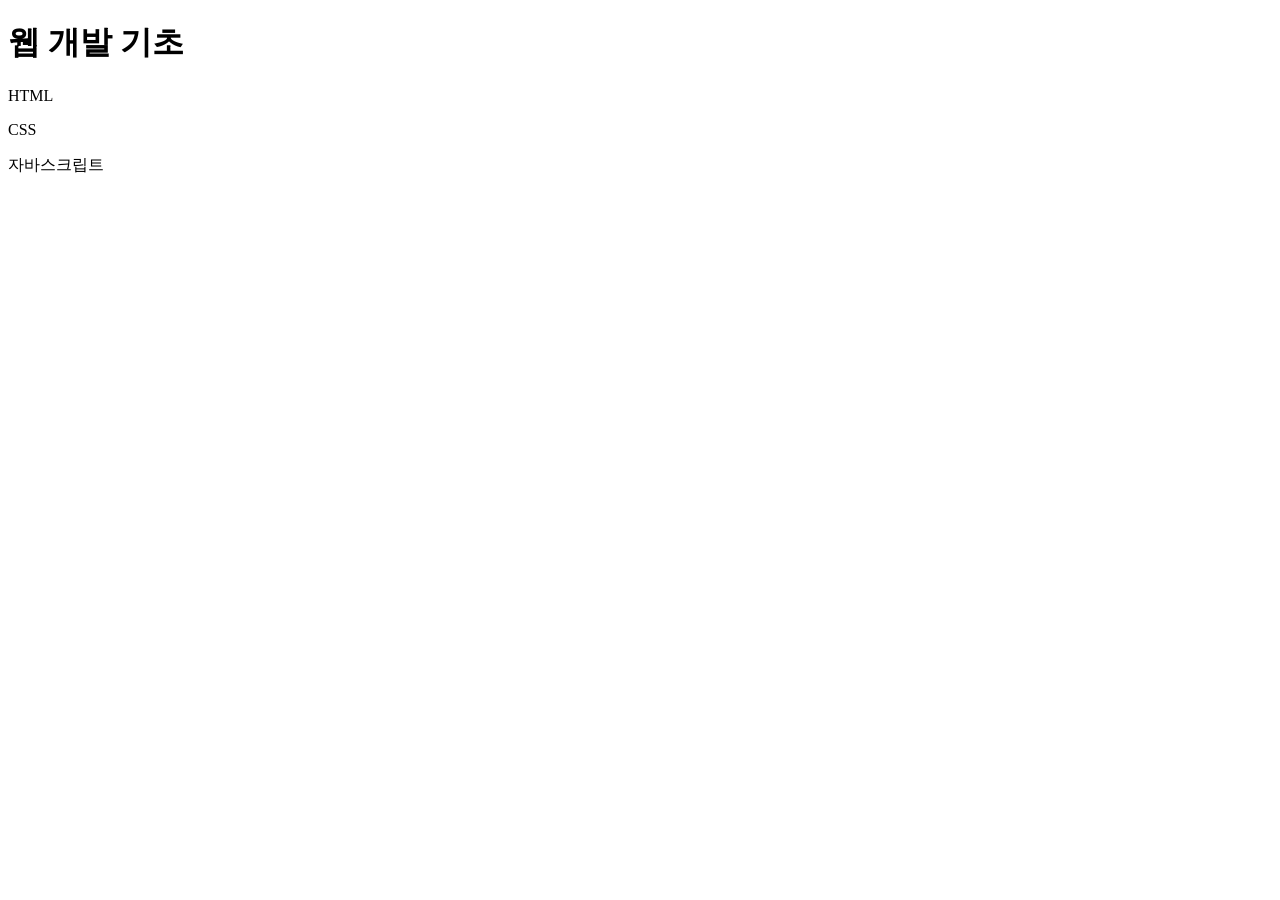
<file: html/sources/02/index.html>
<!DOCTYPE html>
<html lang="ko">
  <head>
    <meta charset="UTF-8">
    <title>웹 개발 입문</title>
  </head>
  <body>
    <h1>웹 개발 기초</h1>
    <p>HTML</p>
    <p>CSS</p>
    <p>자바스크립트</p>
  </body>
</html>
</file>
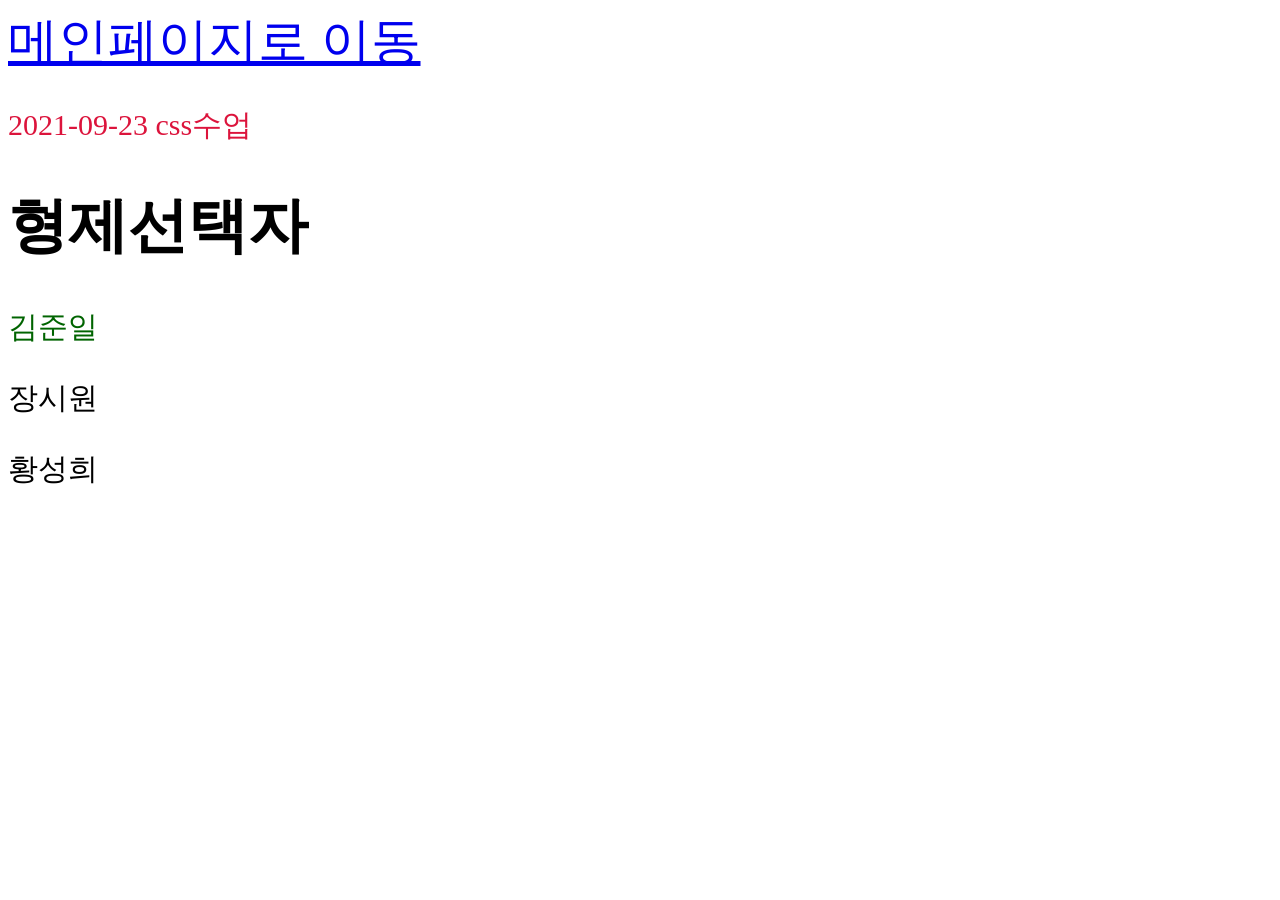
<file: html/sources/10/index.html>
<!DOCTYPE html>
<html lang="ko">
<head>
    <meta charset="UTF-8">
    <meta http-equiv="X-UA-Compatible" content="IE=edge">
    <meta name="viewport" content="width=device-width, initial-scale=1.0">
    <title>Document</title>
    <style>
        .box1 {
            font-size: 30px;
        }

        .box1 a {
            font-size: 50px;
        }

        .box1 > p {
            color: crimson;
        }
        
        .box2 h1 + p {
            color: darkgreen;
        }


    </style>
</head>
<body>
    <div class="box1">
        <a href="#">메인페이지로 이동</a>
        <p>2021-09-23 css수업</p>
        <div class="box2">
            <h1>형제선택자</h1>
            <p>김준일</p>
            <p>장시원</p>
            <p>황성희</p>
        </div>
    </div>
</body>
</html>
</file>
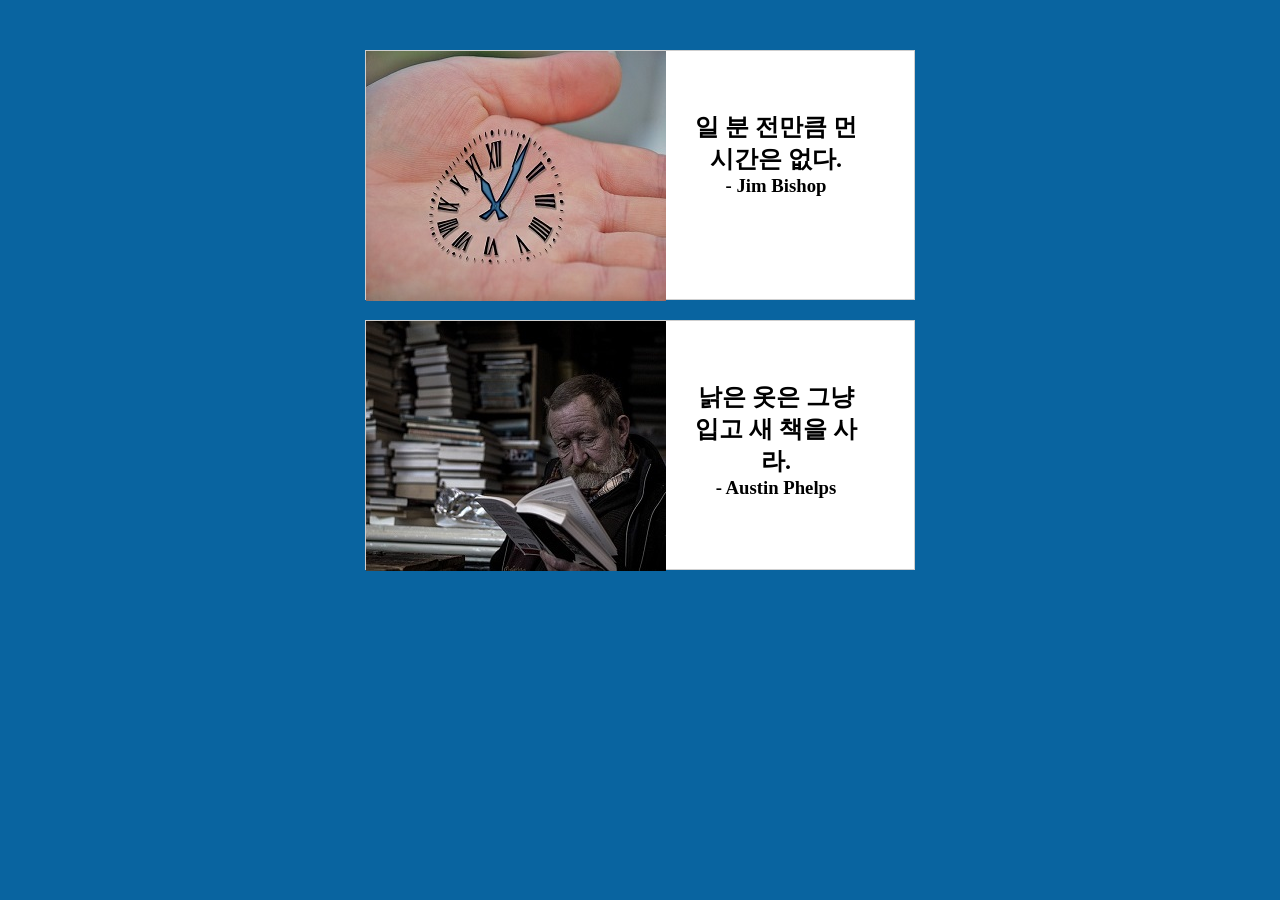
<file: html/sources/12/index.html>
<!DOCTYPE html>
<html lang="ko">
<head>
  <meta charset="UTF-8">
  <meta name="viewport" content="width=device-width, initial-scale=1.0">
  <title>INSPIRATIONAL QUOTES</title>
  <link rel="stylesheet" href="css/style.css">
</head>
<body>
  <div id="container">
    <div class="card">
      <img src="images/1.jpg">    
      <div class="words">
        <h2>일 분 전만큼 먼 시간은 없다.</h2>
        <h3>- Jim Bishop</h3>
      </div>            
    </div>
    <div class="card">
      <img src="images/2.jpg">    
      <div class="words">
        <h2>낡은 옷은 그냥 입고 새 책을 사라.</h2>
        <h3>- Austin Phelps</h3>
      </div>            
    </div>            
  </div>
</body>
</html>
</file>
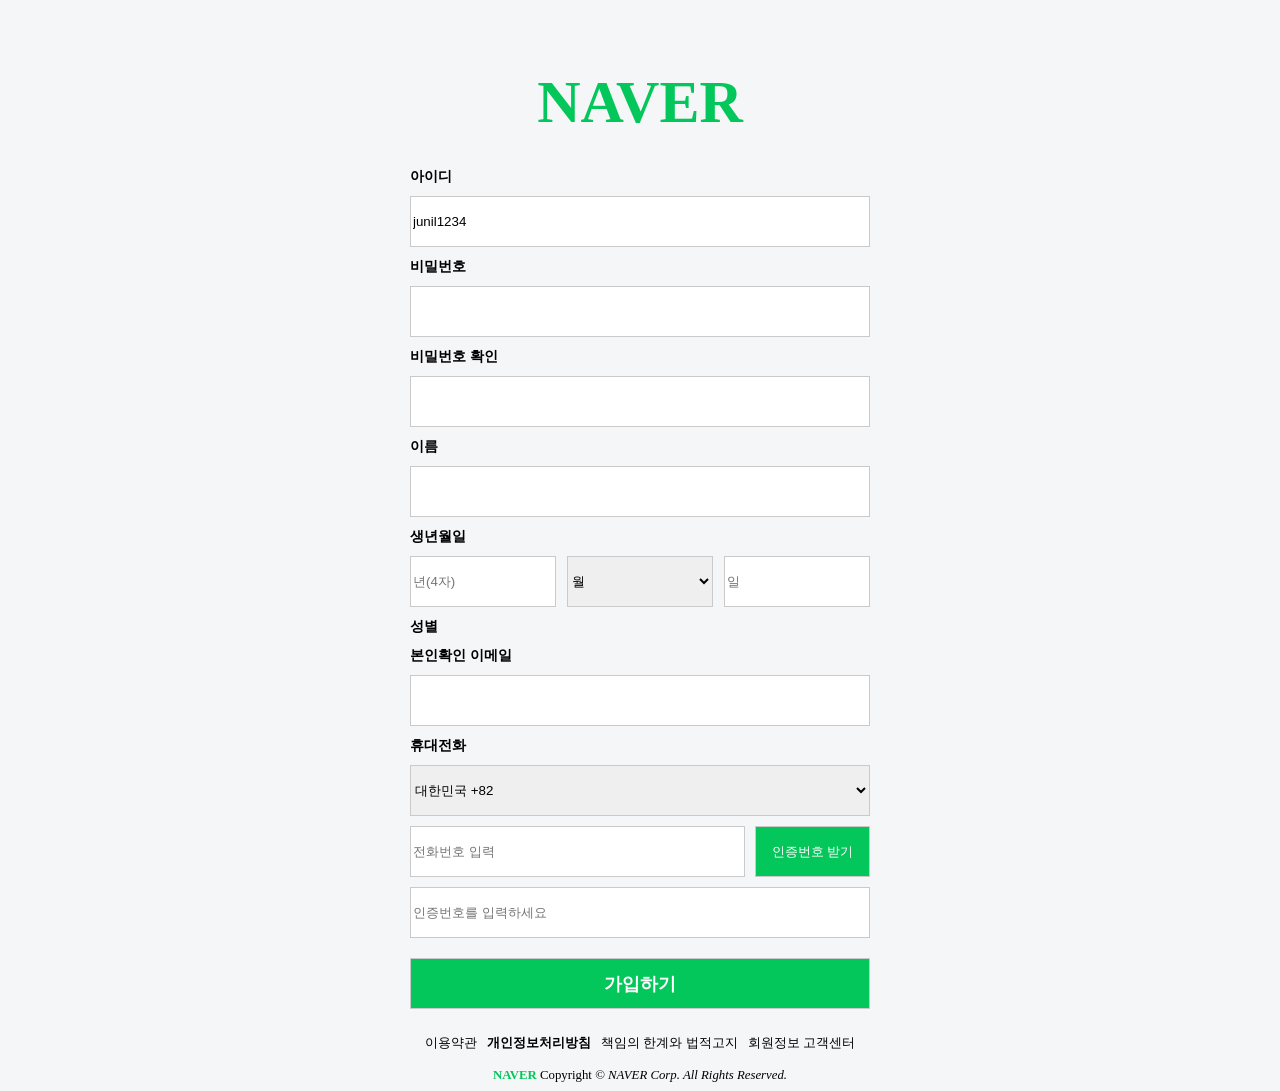
<file: html/naver_join.html>
<!DOCTYPE html>
<html lang="ko">
<head>
    <meta charset="UTF-8">
    <meta http-equiv="X-UA-Compatible" content="IE=edge">
    <meta name="viewport" content="width=device-width, initial-scale=1.0">
    <title>Document</title>
    <link rel="stylesheet" href="css/join_style.css">
</head>
<body>
    <header>
        <h1>
            <a href="http://www.naver.com/">
                <span>NAVER</span>
            </a>
        </h1>
    </header>
    <main>
        <form action="">
            <div id="container">
                <div id="content">
                    <div id="join_content">
                        <div class="row_group">
                            <div class="join_row">
                                <h3 class="join_title">
                                    <label for="id">아이디</label>
                                </h3>
                                <input type="text" class="long_text" name="" id="id" required>
                                <span class="text_required">필수 항목입니다.</span>
                                <span class="idCheck_false">이미 존재하는 아이디입니다.</span>
                            </div>
                            <div class="join_row">
                                <h3 class="join_title">
                                    <label for="password">비밀번호</label>
                                </h3>
                                <input type="password" class="long_text" name="" id="password">
                                <span class="text_required">필수 항목입니다.</span>
                            </div>
                            <div class="join_row">
                                <h3 class="join_title">
                                    <label for="repassword">비밀번호 확인</label>
                                </h3>
                                <input type="password" class="long_text" name="" id="repassword">
                                <span class="text_required">필수 항목입니다.</span>
                            </div>
                        </div>

                        <div class="row_group">
                            <div class="join_row">
                                <h3 class="join_title">
                                    <label for="name">이름</label>
                                </h3>
                                <input type="text" class="long_text" name="" id="name">
                                <span class="text_required">필수 항목입니다.</span>
                            </div>
                            <div class="join_row">
                                <h3 class="join_title">
                                    <label for="birthday">생년월일</label>
                                </h3>
                                <div class="birthday_flex">
                                    <input type="text" class="short_text" name="" id="birthday" placeholder="년(4자)">
                                    <select class="short_text" id="birthday">
                                        <option value="0">월</option>
                                        <option value="1">1</option>
                                        <option value="2">2</option>
                                        <option value="3">3</option>
                                        <option value="4">4</option>
                                        <option value="5">5</option>
                                        <option value="6">6</option>
                                        <option value="7">7</option>
                                        <option value="8">8</option>
                                        <option value="9">9</option>
                                        <option value="10">10</option>
                                        <option value="11">11</option>
                                        <option value="12">12</option>
                                    </select>
                                    <input type="text" class="short_text" name="" placeholder="일">
                                </div>
                                <span class="text_required">필수 항목입니다.</span>
                            </div>
                            <div class="join_row">
                                <h3 class="join_title">
                                    <label for="gender">성별</label>
                                </h3>
                                <select class="long_text" name="" id="gender">
                                    <option value="0">성별</option>
                                    <option value="1">남자</option>
                                    <option value="2">여자</option>
                                    <option value="3">선택안함</option>
                                </select>
                                <span class="text_required">필수 항목입니다.</span>
                            </div>
                            <div class="join_row">
                                <h3 class="join_title">
                                    <label for="email">본인확인 이메일</label>
                                </h3>
                                <input type="email" class="long_text" name="" id="email">
                                <span class="text_required">필수 항목입니다.</span>
                            </div>
                            <div class="join_row">
                                <h3 class="join_title">
                                    <label for="phone">휴대전화</label>
                                </h3>
                                <select class="long_text" name="" id="phone">
                                    <option value="233">
                                        가나 +233
                                    </option>
                                    <option value="241">
                                        가봉 +241
                                    </option>
                                    <option value="592">
                                        가이아나 +592
                                    </option>
                                    <option value="220">
                                        감비아 +220
                                    </option>
                                    <option value="502">
                                        과테말라 +502
                                    </option>
                                    <option value="1671">
                                        괌 +1 671
                                    </option>
                                    <option value="1473">
                                        그레나다 +1 473
                                    </option>
                                    <option value="30">
                                        그리스 +30
                                    </option>
                                    <option value="224">
                                        기니 +224
                                    </option>
                                    <option value="245">
                                        기니비사우 +245
                                    </option>
                                    <option value="264">
                                        나미비아 +264
                                    </option>
                                    <option value="674">
                                        나우루 +674
                                    </option>
                                    <option value="234">
                                        나이지리아 +234
                                    </option>
                                    <option value="672">
                                        남극,오스트레일리아의외 +672
                                    </option>
                                    <option value="27">
                                        남아프리카공화국 +27
                                    </option>
                                    <option value="31">
                                        네덜란드 +31
                                    </option>
                                    <option value="599">
                                        네덜란드령보네르 +599
                                    </option>
                                    <option value="297">
                                        네덜란드령아루바 +297
                                    </option>
                                    <option value="977">
                                        네팔 +977
                                    </option>
                                    <option value="47">
                                        노르웨이 +47
                                    </option>
                                    <option value="64">
                                        뉴질랜드 +64
                                    </option>
                                    <option value="683">
                                        뉴질랜드령니우에 +683
                                    </option>
                                    <option value="690">
                                        뉴질랜드령토켈라우제도 +690
                                    </option>
                                    <option value="227">
                                        니제르 +227
                                    </option>
                                    <option value="505">
                                        니카라과 +505
                                    </option>
                                    <option value="82" selected="">
                                        대한민국 +82
                                    </option>
                                    <option value="45">
                                        덴마크 +45
                                    </option>
                                    <option value="299">
                                        덴마크령그린란드 +299
                                    </option>
                                    <option value="298">
                                        덴마크령페로제도 +298
                                    </option>
                                    <option value="1809">
                                        도미니카공화국 +1 809
                                    </option>
                                    <option value="1829">
                                        도미니카공화국 2 +1 829
                                    </option>
                                    <option value="1849">
                                        도미니카공화국 3 +1 849
                                    </option>
                                    <option value="49">
                                        독일 +49
                                    </option>
                                    <option value="670">
                                        동티모르 +670
                                    </option>
                                    <option value="856">
                                        라오스 +856
                                    </option>
                                    <option value="231">
                                        라이베리아 +231
                                    </option>
                                    <option value="371">
                                        라트비아 +371
                                    </option>
                                    <option value="7">
                                        러시아/카자흐스탄 +7
                                    </option>
                                    <option value="961">
                                        레바논 +961
                                    </option>
                                    <option value="266">
                                        레소토 +266
                                    </option>
                                    <option value="40">
                                        루마니아 +40
                                    </option>
                                    <option value="352">
                                        룩셈부르크 +352
                                    </option>
                                    <option value="250">
                                        르완다 +250
                                    </option>
                                    <option value="218">
                                        리비아 +218
                                    </option>
                                    <option value="370">
                                        리투아니아 +370
                                    </option>
                                    <option value="423">
                                        리히텐슈타인 +423
                                    </option>
                                    <option value="261">
                                        마다가스카르 +261
                                    </option>
                                    <option value="692">
                                        마셜제도공화국 +692
                                    </option>
                                    <option value="691">
                                        마이크로네시아연방 +691
                                    </option>
                                    <option value="853">
                                        마카오 +853
                                    </option>
                                    <option value="389">
                                        마케도니아공화국 +389
                                    </option>
                                    <option value="265">
                                        말라위 +265
                                    </option>
                                    <option value="60">
                                        말레이시아 +60
                                    </option>
                                    <option value="223">
                                        말리 +223
                                    </option>
                                    <option value="52">
                                        멕시코 +52
                                    </option>
                                    <option value="377">
                                        모나코 +377
                                    </option>
                                    <option value="212">
                                        모로코 +212
                                    </option>
                                    <option value="230">
                                        모리셔스 +230
                                    </option>
                                    <option value="222">
                                        모리타니아 +222
                                    </option>
                                    <option value="258">
                                        모잠비크 +258
                                    </option>
                                    <option value="382">
                                        몬테네그로 +382
                                    </option>
                                    <option value="373">
                                        몰도바 +373
                                    </option>
                                    <option value="960">
                                        몰디브 +960
                                    </option>
                                    <option value="356">
                                        몰타 +356
                                    </option>
                                    <option value="976">
                                        몽골 +976
                                    </option>
                                    <option value="1">
                                        미국/캐나다 +1
                                    </option>
                                    <option value="1670">
                                        미국령북마리아나제도 +1 670
                                    </option>
                                    <option value="95">
                                        미얀마 +95
                                    </option>
                                    <option value="678">
                                        바누아투 +678
                                    </option>
                                    <option value="973">
                                        바레인 +973
                                    </option>
                                    <option value="1246">
                                        바베이도스 +1 246
                                    </option>
                                    <option value="1242">
                                        바하마 +1 242
                                    </option>
                                    <option value="880">
                                        방글라데시 +880
                                    </option>
                                    <option value="229">
                                        베냉 +229
                                    </option>
                                    <option value="58">
                                        베네수엘라 +58
                                    </option>
                                    <option value="84">
                                        베트남 +84
                                    </option>
                                    <option value="32">
                                        벨기에 +32
                                    </option>
                                    <option value="375">
                                        벨라루스 +375
                                    </option>
                                    <option value="501">
                                        벨리즈 +501
                                    </option>
                                    <option value="387">
                                        보스니아헤르체고비나 +387
                                    </option>
                                    <option value="267">
                                        보츠와나 +267
                                    </option>
                                    <option value="591">
                                        볼리비아 +591
                                    </option>
                                    <option value="257">
                                        부룬디 +257
                                    </option>
                                    <option value="226">
                                        부르키나파소 +226
                                    </option>
                                    <option value="975">
                                        부탄 +975
                                    </option>
                                    <option value="359">
                                        불가리아 +359
                                    </option>
                                    <option value="55">
                                        브라질 +55
                                    </option>
                                    <option value="673">
                                        브루나이 +673
                                    </option>
                                    <option value="685">
                                        사모아 +685
                                    </option>
                                    <option value="966">
                                        사우디아라비아 +966
                                    </option>
                                    <option value="378">
                                        산마리노 +378
                                    </option>
                                    <option value="239">
                                        상투메프린시페 +239
                                    </option>
                                    <option value="221">
                                        세네갈 +221
                                    </option>
                                    <option value="381">
                                        세르비아 +381
                                    </option>
                                    <option value="248">
                                        세이셀 +248
                                    </option>
                                    <option value="1784">
                                        세인트빈센트그레나딘 +1 784
                                    </option>
                                    <option value="252">
                                        소말리아 +252
                                    </option>
                                    <option value="677">
                                        솔로몬제도 +677
                                    </option>
                                    <option value="249">
                                        수단 +249
                                    </option>
                                    <option value="597">
                                        수리남 +597
                                    </option>
                                    <option value="94">
                                        스리랑카 +94
                                    </option>
                                    <option value="268">
                                        스와질랜드 +268
                                    </option>
                                    <option value="46">
                                        스웨덴 +46
                                    </option>
                                    <option value="41">
                                        스위스 +41
                                    </option>
                                    <option value="34">
                                        스페인 +34
                                    </option>
                                    <option value="421">
                                        슬로바키아 +421
                                    </option>
                                    <option value="386">
                                        슬로베니아 +386
                                    </option>
                                    <option value="963">
                                        시리아 +963
                                    </option>
                                    <option value="232">
                                        시에라리온 +232
                                    </option>
                                    <option value="65">
                                        싱가포르 +65
                                    </option>
                                    <option value="971">
                                        아랍에미리트 +971
                                    </option>
                                    <option value="374">
                                        아르메니아 +374
                                    </option>
                                    <option value="54">
                                        아르헨티나 +54
                                    </option>
                                    <option value="1684">
                                        아메리칸사모아 +1 684
                                    </option>
                                    <option value="354">
                                        아이슬란드 +354
                                    </option>
                                    <option value="509">
                                        아이티 +509
                                    </option>
                                    <option value="353">
                                        아일랜드 +353
                                    </option>
                                    <option value="994">
                                        아제르바이잔 +994
                                    </option>
                                    <option value="93">
                                        아프가니스탄 +93
                                    </option>
                                    <option value="376">
                                        안도라 +376
                                    </option>
                                    <option value="355">
                                        알바니아 +355
                                    </option>
                                    <option value="213">
                                        알제리 +213
                                    </option>
                                    <option value="244">
                                        앙골라 +244
                                    </option>
                                    <option value="251">
                                        에디오피아 +251
                                    </option>
                                    <option value="291">
                                        에리트레아 +291
                                    </option>
                                    <option value="372">
                                        에스토니아 +372
                                    </option>
                                    <option value="593">
                                        에콰도르 +593
                                    </option>
                                    <option value="503">
                                        엘살바도르 +503
                                    </option>
                                    <option value="44">
                                        영국 +44
                                    </option>
                                    <option value="290">
                                        영국령세인트헬레나 +290
                                    </option>
                                    <option value="246">
                                        영국령인도양지역 +246
                                    </option>
                                    <option value="350">
                                        영국령지브롤터 +350
                                    </option>
                                    <option value="500">
                                        영국령포클랜드제도 +500
                                    </option>
                                    <option value="967">
                                        예멘 +967
                                    </option>
                                    <option value="968">
                                        오만 +968
                                    </option>
                                    <option value="43">
                                        오스트리아 +43
                                    </option>
                                    <option value="504">
                                        온두라스 +504
                                    </option>
                                    <option value="962">
                                        요르단 +962
                                    </option>
                                    <option value="256">
                                        우간다 +256
                                    </option>
                                    <option value="598">
                                        우루과이 +598
                                    </option>
                                    <option value="998">
                                        우즈베키스탄 +998
                                    </option>
                                    <option value="380">
                                        우크라이나 +380
                                    </option>
                                    <option value="964">
                                        이라크 +964
                                    </option>
                                    <option value="98">
                                        이란 +98
                                    </option>
                                    <option value="972">
                                        이스라엘 +972
                                    </option>
                                    <option value="20">
                                        이집트 +20
                                    </option>
                                    <option value="39">
                                        이탈리아 +39
                                    </option>
                                    <option value="91">
                                        인도 +91
                                    </option>
                                    <option value="62">
                                        인도네시아 +62
                                    </option>
                                    <option value="81">
                                        일본 +81
                                    </option>
                                    <option value="1876">
                                        자메이카 +1 876
                                    </option>
                                    <option value="260">
                                        잠비아 +260
                                    </option>
                                    <option value="240">
                                        적도기니 +240
                                    </option>
                                    <option value="995">
                                        조지아 +995
                                    </option>
                                    <option value="86">
                                        중국 +86
                                    </option>
                                    <option value="236">
                                        중앙아프리카공화국 +236
                                    </option>
                                    <option value="253">
                                        지부티 +253
                                    </option>
                                    <option value="263">
                                        짐바브웨 +263
                                    </option>
                                    <option value="235">
                                        차드 +235
                                    </option>
                                    <option value="420">
                                        체코 +420
                                    </option>
                                    <option value="56">
                                        칠레 +56
                                    </option>
                                    <option value="237">
                                        카메룬 +237
                                    </option>
                                    <option value="238">
                                        카보베르데 +238
                                    </option>
                                    <option value="974">
                                        카타르 +974
                                    </option>
                                    <option value="855">
                                        캄보디아왕국 +855
                                    </option>
                                    <option value="254">
                                        케냐 +254
                                    </option>
                                    <option value="269">
                                        코모로,마요트 +269
                                    </option>
                                    <option value="506">
                                        코스타리카 +506
                                    </option>
                                    <option value="225">
                                        코트디부아르 +225
                                    </option>
                                    <option value="57">
                                        콜롬비아 +57
                                    </option>
                                    <option value="242">
                                        콩고 +242
                                    </option>
                                    <option value="243">
                                        콩고민주공화국 +243
                                    </option>
                                    <option value="53">
                                        쿠바 +53
                                    </option>
                                    <option value="965">
                                        쿠웨이트 +965
                                    </option>
                                    <option value="682">
                                        쿡제도 +682
                                    </option>
                                    <option value="385">
                                        크로아티아 +385
                                    </option>
                                    <option value="996">
                                        키르기스스탄 +996
                                    </option>
                                    <option value="686">
                                        키리바시 +686
                                    </option>
                                    <option value="357">
                                        키프로스 +357
                                    </option>
                                    <option value="886">
                                        타이완 +886
                                    </option>
                                    <option value="992">
                                        타지키스탄 +992
                                    </option>
                                    <option value="255">
                                        탄자니아 +255
                                    </option>
                                    <option value="66">
                                        태국 +66
                                    </option>
                                    <option value="90">
                                        터키 +90
                                    </option>
                                    <option value="228">
                                        토고 +228
                                    </option>
                                    <option value="676">
                                        통가 +676
                                    </option>
                                    <option value="993">
                                        투르크메니스탄 +993
                                    </option>
                                    <option value="216">
                                        튀니지 +216
                                    </option>
                                    <option value="1868">
                                        트리니다드토바고 +1 868
                                    </option>
                                    <option value="507">
                                        파나마 +507
                                    </option>
                                    <option value="595">
                                        파라과이 +595
                                    </option>
                                    <option value="92">
                                        파키스탄 +92
                                    </option>
                                    <option value="675">
                                        파푸아뉴기니 +675
                                    </option>
                                    <option value="680">
                                        팔라우 +680
                                    </option>
                                    <option value="970">
                                        팔레스타인 +970
                                    </option>
                                    <option value="51">
                                        페루 +51
                                    </option>
                                    <option value="351">
                                        포르투갈 +351
                                    </option>
                                    <option value="48">
                                        폴란드 +48
                                    </option>
                                    <option value="1787">
                                        푸에르토리코 +1 787
                                    </option>
                                    <option value="33">
                                        프랑스 +33
                                    </option>
                                    <option value="590">
                                        프랑스령과들루프 +590
                                    </option>
                                    <option value="594">
                                        프랑스령기아나 +594
                                    </option>
                                    <option value="687">
                                        프랑스령뉴칼레도니아 +687
                                    </option>
                                    <option value="262">
                                        프랑스령레위니옹 +262
                                    </option>
                                    <option value="596">
                                        프랑스령마르티니크 +596
                                    </option>
                                    <option value="508">
                                        프랑스령생피에르미클롱 +508
                                    </option>
                                    <option value="681">
                                        프랑스령월리스푸투나제 +681
                                    </option>
                                    <option value="689">
                                        프랑스령폴리네시아 +689
                                    </option>
                                    <option value="679">
                                        피지 +679
                                    </option>
                                    <option value="358">
                                        핀란드 +358
                                    </option>
                                    <option value="63">
                                        필리핀 +63
                                    </option>
                                    <option value="36">
                                        헝가리 +36
                                    </option>
                                    <option value="61">
                                        호주 +61
                                    </option>
                                    <option value="852">
                                        홍콩 +852
                                    </option>
                                </select>
                                <div class="phone_flex">
                                    <input type="tel" class="middle_text" name="" placeholder="전화번호 입력">
                                    <button type="button" class="short_text">인증번호 받기</button>
                                </div>
                                <span class="text_required">필수 항목입니다.</span>
                                <input type="text" class="long_text" name="" placeholder="인증번호를 입력하세요" readonly>
                            </div>
                            <div class="join_row">
                                <button type="button" class="join_submit">가입하기</button>
                            </div>
                        </div>
                    </div>
                </div>
            </div>
        </form>
    </main>
    <footer>
        <ul>
            <li><a href="http://policy.naver.com/rules/service.html">이용약관</a></li>
            <li><strong><a href="http://policy.naver.com/policy/privacy.html">개인정보처리방침</a></strong></li>
            <li><a href="http://policy.naver.com/rules/disclaimer.html">책임의 한계와 법적고지</a></li>
            <li><a href="https://help.naver.com/support/alias/membership/p.membership/p.membership_26.naver" target="_blank">회원정보 고객센터 </a></li>
        </ul>
        <address>
            <em><a href="https://www.navercorp.com/" target="_blank" class="logo"><span>naver</span></a></em>
            <em>Copyright</em>
            <em>©</em>
            <a href="https://www.navercorp.com/" target="_blank">NAVER Corp.</a>
            <span>All Rights Reserved.</span>
        </address>
    </footer>
    <script src="js/naver_join.js"></script>
    <script src="js/passwordCheck.js"></script>
    

</body>
</html>
</file>
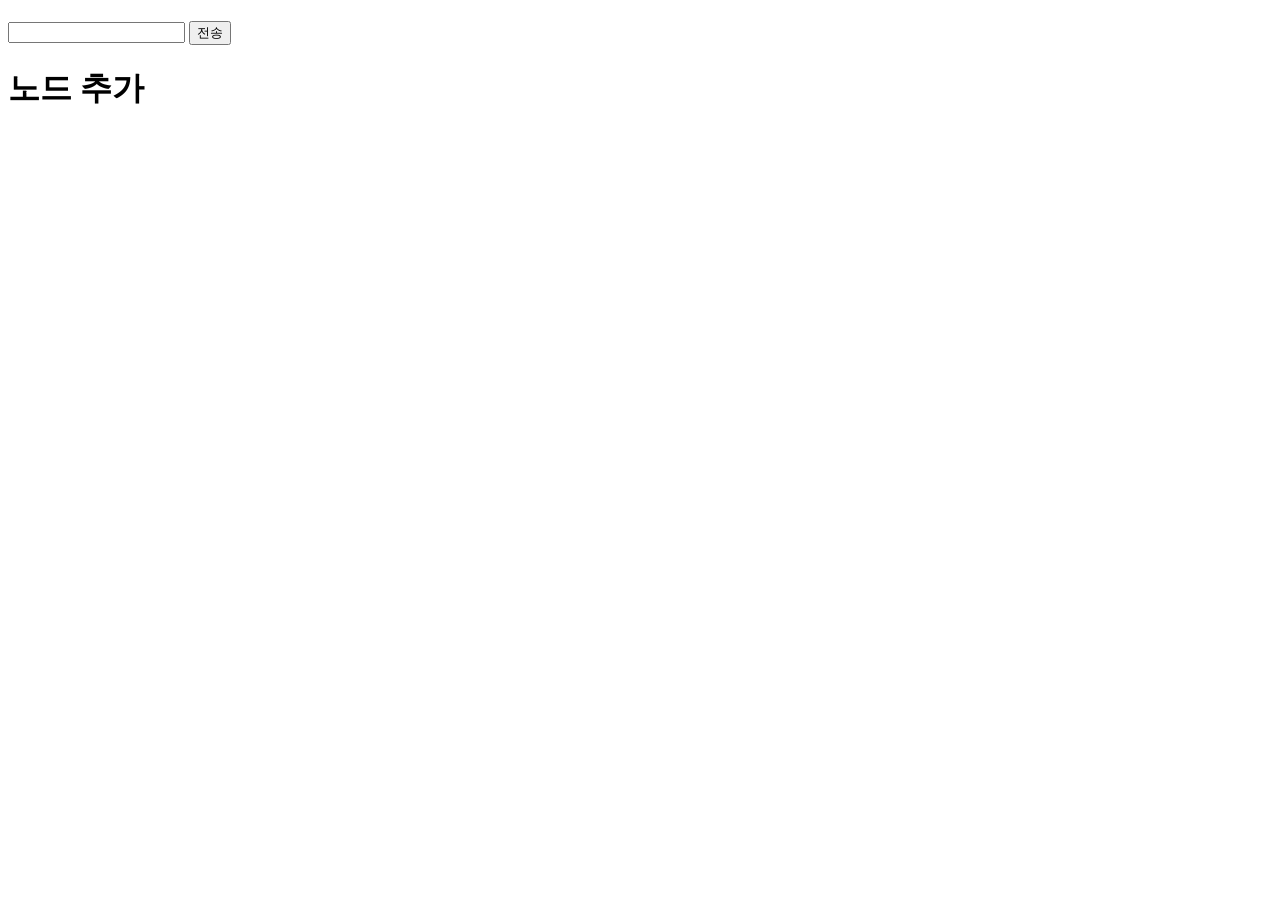
<file: html/study.html>
<!DOCTYPE html>
<html lang="ko">
<head>
    <meta charset="UTF-8">
    <meta http-equiv="X-UA-Compatible" content="IE=edge">
    <meta name="viewport" content="width=device-width, initial-scale=1.0">
    <title>Document</title>
</head>
<body>
    <h1 class="name"></h1>
    <input type="text" id="name">
    <button class="submit_button">전송</button>
    <div class="main">
        <sapn class="nametext">김준일</sapn>
    </div>
    <script src="js/study.js"></script>
</body>
</html>
</file>
<file: html/sources/12/css/style.css>
* {
    margin:0;
    padding:0;
    box-sizing: border-box;
}
body {
    background:rgb(9, 100, 160);
}
#container {
    width:320px;        
    margin:50px auto;
}
.card {
    position:relative;    
    width:300px;
    height:500px;
    margin:20px 10px;
    border:1px solid #0f0f0f33;
    background-color:#ffffff;      
}
.words {
    position:absolute;    
    left:10px;
    top:300px;
    padding:10px;
    text-align:center;   
}

@media screen and (min-width:768px) and (max-width:1439px) {
    #container {
        width:570px;        
        margin:50px auto;
    }
    .card {
        position:relative;    
        width:550px;
        height:250px;
        margin:20px 10px;
        border:1px solid #0f0f0f33;
        background-color:#ffffff;      
    }
    .words {
        position:absolute;    
        left:310px;
        top:50px;
        text-align:center;
        width:200px;          
    }
}

@media screen and (min-width:1440px) {
    #container {
        width:1140px;
        margin:50px auto;
    }    
    .card {
        position:relative;
        float:left;  /* 카드를 가로로 배치 */
        width:550px;
        height:250px;
        margin:10px;
        border:1px solid #0f0f0f33;
        background-color:#ffffff;      
    }
    .words {
        position:absolute;    
        left:310px;
        top:50px;
        text-align:center;
        width:200px;          
    }
}
</file>
<file: html/css/join_style.css>
body {
    font-size: 16px;
    background-color: #f5f6f7;
}
header {
    margin: 0px auto;
    padding: 60px 0px 20px;
}

header h1 {
    margin: 0px auto;
    padding: 0px;
    width: 768px;
}

header h1 a {
    display: block;
    text-decoration: none;
    color: #03c75a;
    width: 240px;
    margin: 0px auto;
    text-align: center;
}

header h1 a span {
    font-weight: 800;
    font-size: 60px;
}

#container {
    width: 768px;
    margin: 0px auto;
}

#content {  
    width: 460px;
    margin: 0px auto;
}

/*warning check*/
/*=======================================*/
.text_required {
    display: none;
    color: rgb(255, 0, 0);
    font-size: 0.8em;
}

.idCheck_false {
    display: none;
    color: rgb(255, 0, 0);
    font-size: 0.8em;
}

/*=======================================*/


.join_row {
    margin: 10px 0px;
}

.join_row h3 {
    margin: 0px;
    font-size: 0.9em;
}

.join_row .long_text {
    box-sizing: border-box;
    margin-top: 10px;
    width: 100%;
    height: 51px;
    border: 1px solid rgb(202, 202, 202);
    outline: none;
}

.join_row .birthday_flex {
    display: flex;
    justify-content: space-between;
}

.join_row .short_text {
    box-sizing: border-box;
    margin-top: 10px;
    width: 146px;
    height: 51px;
    border: 1px solid rgb(202, 202, 202);
    outline: none;
}

.join_row .phone_flex {
    display: flex;
    justify-content: space-between;
}

.join_row .middle_text {
    box-sizing: border-box;
    margin-top: 10px;
    width: 335px;
    height: 51px;
    border: 1px solid rgb(202, 202, 202);
    outline: none;
}

.join_row .phone_flex .short_text {
    color: white;
    background-color: #03c75a;
    width: 115px;
}

.join_row .join_submit {
    border: 1px solid rgb(202, 202, 202);
    box-sizing: border-box;
    margin: 10px 0px;
    width: 100%;
    height: 51px;
    background-color: #03c75a;
    color: white;
    font-size: 1.1em;
    font-weight: bold;
}

.join_row .join_submit:hover {
    background-color: #00a349;
}


footer ul {
    display: flex;
    justify-content: center;
    padding: 0px;
}

footer ul li {
    list-style: none;
    margin: 0px 5px;
    font-size: 0.8em;
}

footer ul li a {
    text-decoration: none;
    color: black;
}

footer ul li a:hover {
    text-decoration: underline;
    color: darkolivegreen;
}

address {
    font-size: 0.8em;
    text-align: center;
}

address em {
    font-style: normal;
}

address .logo {
    text-decoration: none;
    color: #03c75a;
    text-transform: uppercase;
    font-weight: bold;
}

address a {
    text-decoration: none;
    color: black;
}

address a:hover {
    text-decoration: underline;
    color: darkolivegreen;
}
</file>
